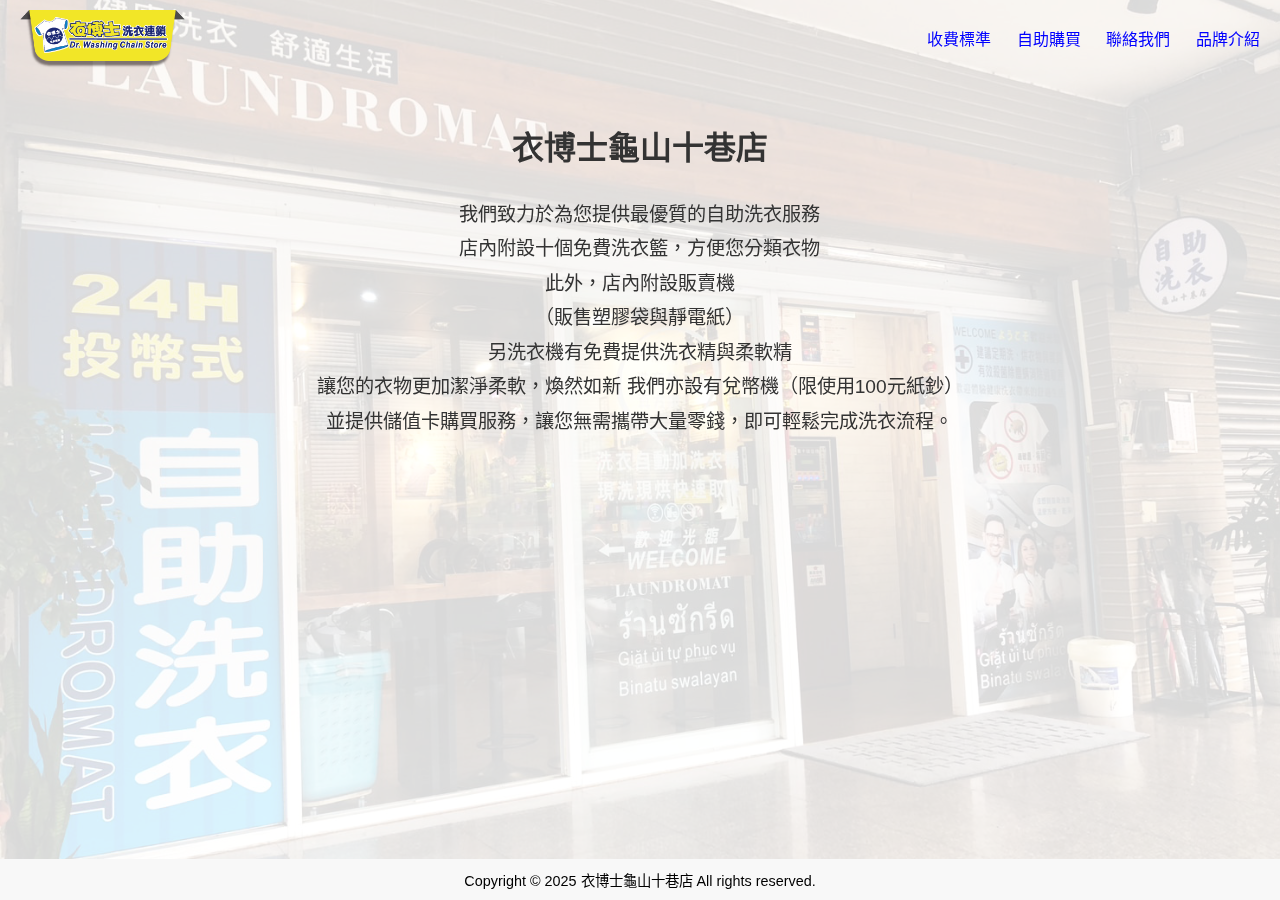
<file: index.html>
<!DOCTYPE html>
<html lang="zh-TW">
<head>
    <meta charset="UTF-8">
    <meta name="viewport" content="width=device-width, initial-scale=1.0">
    <title>衣博士龜山十巷店</title>
    <link rel="stylesheet" href="index_style.css">
</head>
<body> 
    <header>
        <h1><a href="index.html">
          <img src="logo_01.png" alt="衣博士龜山十巷店" class="logo">
        </a></h1>
      
        <button class="menu-toggle" onclick="toggleMenu()">☰</button>
      
        <nav id="nav-menu">
          <ul>
            <li><a href="fees.html">收費標準</a></li>
            <li><a href="VM.html">自助購買</a></li>
            <li><a href="call_me.html">聯絡我們</a></li>
            <li><a href="https://www.184.com.tw/">品牌介紹</a></li>
          </ul>
        </nav>
      </header>

    <main>
        <h2 id="title">
            <span>衣</span><span>博</span><span>士</span><span>龜</span><span>山</span><span>十</span><span>巷</span><span>店</span>
          </h2>
          
        <p>
            我們致力於為您提供最優質的自助洗衣服務<br>
            店內附設十個免費洗衣籃，方便您分類衣物<br>
            此外，店內附設販賣機<br>（販售塑膠袋與靜電紙）<br>
            另洗衣機有免費提供洗衣精與柔軟精<br>
            讓您的衣物更加潔淨柔軟，煥然如新
            我們亦設有兌幣機（限使用100元紙鈔）<br>
            並提供儲值卡購買服務，讓您無需攜帶大量零錢，即可輕鬆完成洗衣流程。
        </p>
    </main>

    <footer>
    <p>Copyright © 2025 衣博士龜山十巷店 All rights reserved.</p>
    </footer>
    <script>
        function toggleMenu() {
            const nav = document.getElementById('nav-menu');
            const btn = document.querySelector('.menu-toggle');
            const body = document.body;
    
            nav.classList.toggle('active');
            body.classList.toggle('active');
    
            // 切換 ☰ <-> ✖
            if (nav.classList.contains('active')) {
                btn.textContent = "✖";
            } else {
                btn.textContent = "☰";
            }
        }
    </script>
    <script>
        function getRandomColor() {
            const letters = '0123456789ABCDEF';
            let color = '#';
            for (let i = 0; i < 6; i++) {
                color += letters[Math.floor(Math.random() * 16)];
            }
            return color;
        }
    
        function changeEachCharColor() {
            const spans = document.querySelectorAll('#title span');
            spans.forEach(span => {
                span.style.color = getRandomColor();
            });
        }
    
        setInterval(changeEachCharColor, 1000);
    </script>
</body>
</html>
</file>
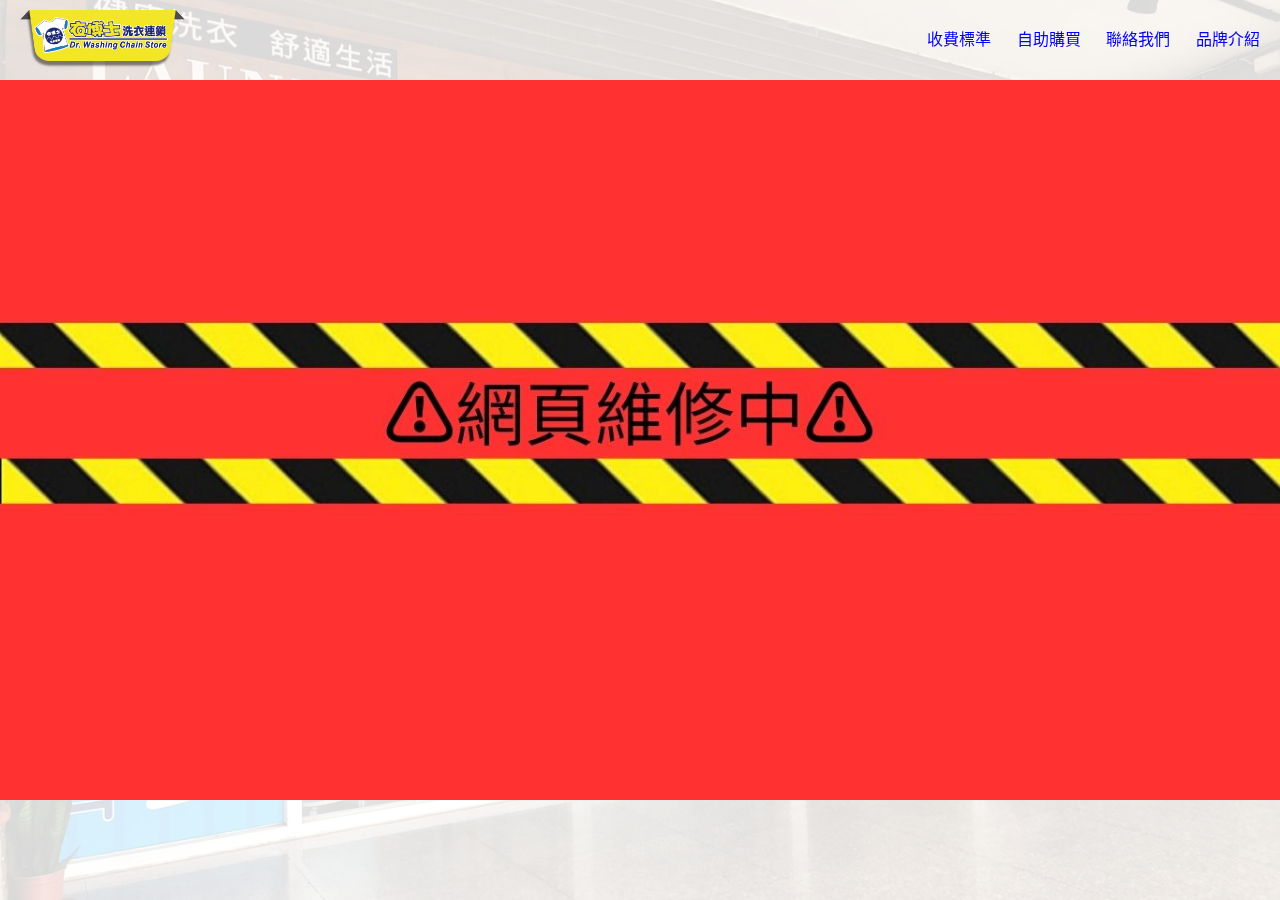
<file: call_me.html>
<!DOCTYPE html>
<html lang="zh-TW">
<head>
    <meta charset="UTF-8">
    <meta name="viewport" content="width=device-width, initial-scale=1.0">
    <title>衣博士龜山十巷店</title>
    <link rel="stylesheet" href="index_style.css">
</head>
<body> 
    <header>
        <h1><a href="index.html">
          <img src="logo_01.png" alt="衣博士龜山十巷店" class="logo">
        </a></h1>
      
        <button class="menu-toggle" onclick="toggleMenu()">☰</button>
      
        <nav id="nav-menu">
          <ul>
            <li><a href="fees.html">收費標準</a></li>
            <li><a href="VM.html">自助購買</a></li>
            <li><a href="call_me.html">聯絡我們</a></li>
            <li><a href="https://www.184.com.tw/">品牌介紹</a></li>
          </ul>
        </nav>
      </header>
      <h2>
        <img src="error.jpg" alt="網頁維修中">
      </h2>
</file>
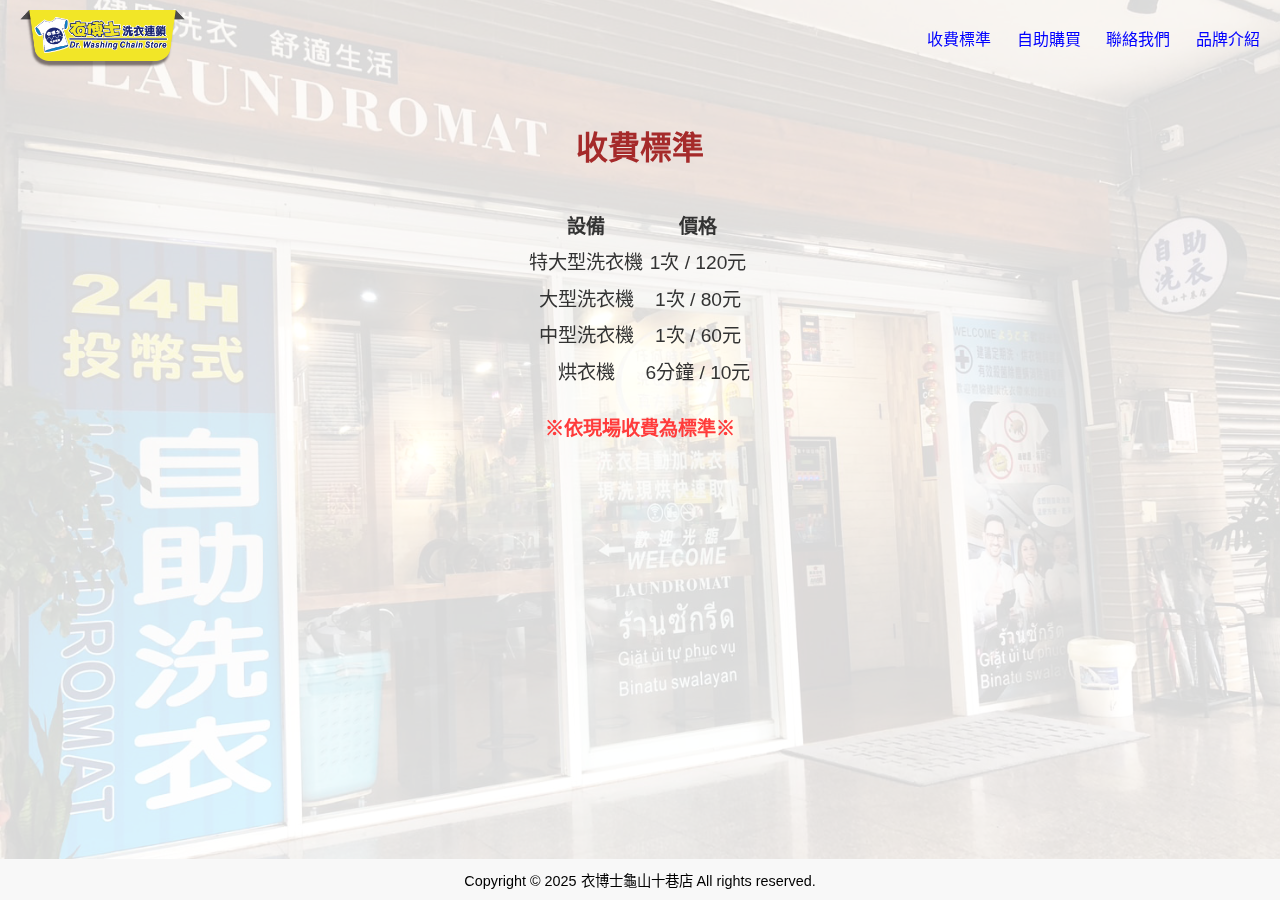
<file: fees.html>
<!DOCTYPE html>
<html lang="zh-TW">
<head>
    <meta charset="UTF-8">
    <meta name="viewport" content="width=device-width, initial-scale=1.0">
    <title>收費標準 - 衣博士龜山十巷店</title>
    <link rel="stylesheet" href="vm_style.css">
</head>
<body> 
    <header>
        <h1><a href="index.html">
            <img src="logo_01.png" alt="衣博士龜山十巷店" class="logo">
        </a></h1>

        <button class="menu-toggle" onclick="toggleMenu()">☰</button>

        <nav id="nav-menu">
            <ul>
                <li><a href="fees.html">收費標準</a></li>
                <li><a href="VM.html">自助購買</a></li>
                <li><a href="call_me.html">聯絡我們</a></li>
                <li><a href="https://www.184.com.tw/">品牌介紹</a></li>
            </ul>
        </nav>
    </header>

    <main>
        <h2>收費標準</h2>
        <table>
            <thead>
                <tr>
                    <th>設備</th>
                    <th>價格</th>
                </tr>
            </thead>
            <tbody>
                <tr>
                    <td>特大型洗衣機</td>
                    <td>1次 / 120元</td>
                </tr>
                <tr>
                    <td>大型洗衣機</td>
                    <td>1次 / 80元</td>
                </tr>
                <tr>
                    <td>中型洗衣機</td>
                    <td>1次 / 60元</td>
                </tr>
                <tr>
                    <td>烘衣機</td>
                    <td>6分鐘 / 10元</td>
                </tr>
            </tbody>
        </table>
        <p class="note">※依現場收費為標準※</p>
    </main>

    <footer>
        <p>Copyright © 2025 衣博士龜山十巷店 All rights reserved.</p>
    </footer>

    <script>
        function toggleMenu() {
            const nav = document.getElementById('nav-menu');
            const btn = document.querySelector('.menu-toggle');
            const body = document.body;
    
            nav.classList.toggle('active');
            body.classList.toggle('active');
    
            btn.textContent = nav.classList.contains('active') ? "✖" : "☰";
        }
    </script>
</body>
</html>
</file>
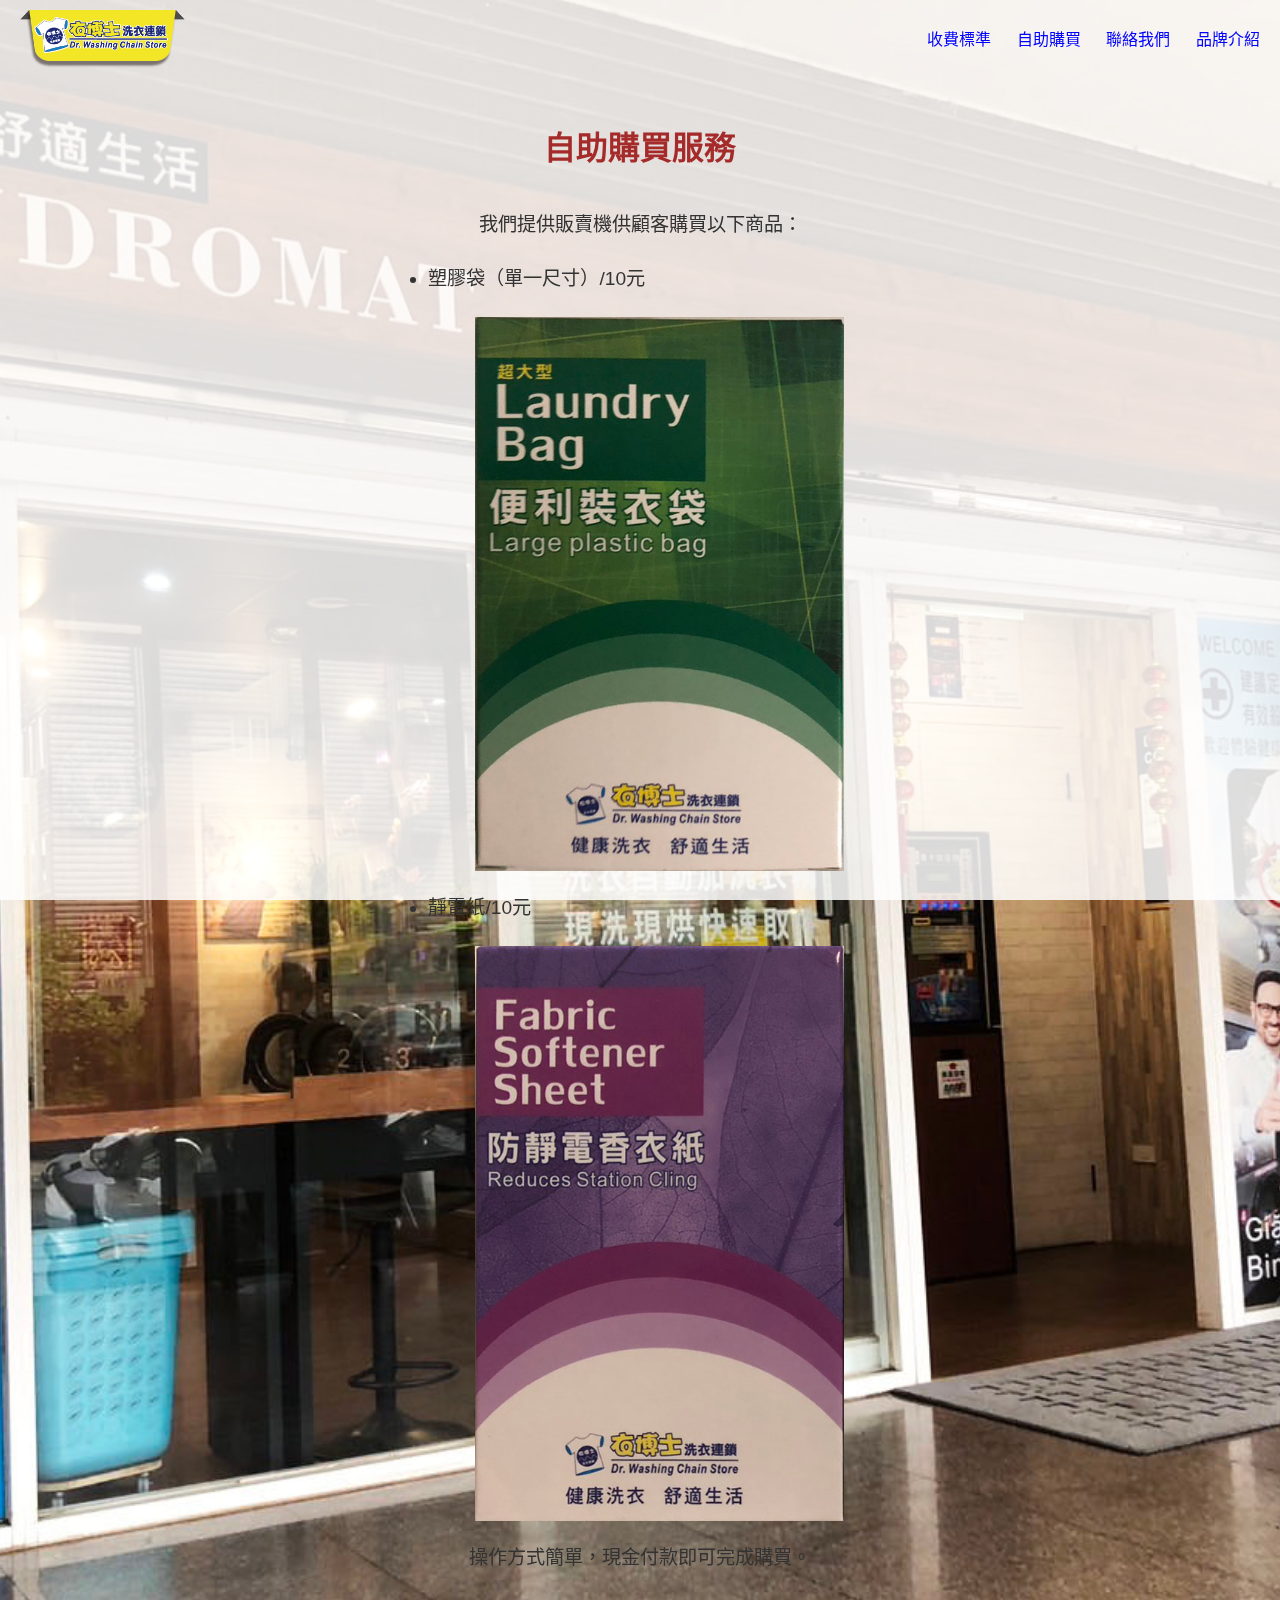
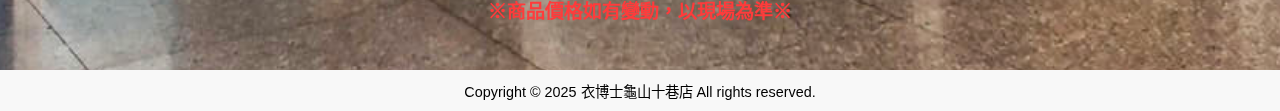
<file: VM.html>
<!DOCTYPE html>
<html lang="zh-TW">
<head>
  <meta charset="UTF-8" />
  <meta name="viewport" content="width=device-width, initial-scale=1.0"/>
  <title>自助購買</title>
  <link rel="stylesheet" href="vm_style.css" />
</head>
<body>
  <header>
    <h1>
      <a href="index.html">
        <img src="logo_01.png" alt="衣博士龜山十巷店" class="logo" />
      </a>
    </h1>
    <button class="menu-toggle" onclick="toggleMenu()">☰</button>
    <nav id="nav-menu">
      <ul>
        <li><a href="fees.html">收費標準</a></li>
        <li><a href="VM.html">自助購買</a></li>
        <li><a href="call_me.html">聯絡我們</a></li>
        <li><a href="https://www.184.com.tw/">品牌介紹</a></li>
      </ul>
    </nav>
  </header>

  <main>
    <h2>自助購買服務</h2>
    <p>我們提供販賣機供顧客購買以下商品：</p>
        <ul>
            <li>塑膠袋（單一尺寸）/10元</li>
            <img src="洗衣袋外盒 拷貝.jpg" alt="塑膠袋示意圖" />
            <li>靜電紙/10元</li>
            <img src="靜電紙外盒.jpg" alt="靜電紙示意圖" />
          </ul>
          
    <p>操作方式簡單，現金付款即可完成購買。</p>
    <p class="note">※商品價格如有變動，以現場為準※</p>
  </main>

  <footer>
    <p>Copyright © 2025 衣博士龜山十巷店 All rights reserved.</p>
  </footer>

  <script>
    function toggleMenu() {
      const nav = document.getElementById('nav-menu');
      const btn = document.querySelector('.menu-toggle');
      const body = document.body;

      nav.classList.toggle('active');
      body.classList.toggle('active');

      btn.textContent = nav.classList.contains('active') ? "✖" : "☰";
    }
  </script>
</body>
</html>
</file>
<file: index_style.css>
/* 全站基本設定 */
* {
    padding: 0;
    margin: 0;
    box-sizing: border-box;
    max-width: 100%;
}

body {
    font-family: Arial, sans-serif;
    display: flex;
    flex-direction: column;
    min-height: 100vh;
    background-image: url("店門1.jpg");
    background-size: cover;
    background-position: center;
    background-repeat: no-repeat;
    position: relative;
    overflow-x: hidden;
    max-width: 100vw;
}

/* 背景遮罩 */
body::before {
    content: '';
    position: fixed;
    top: 0;
    left: 0;
    width: 100%;
    height: 100%;
    background-color: rgba(255, 255, 255, 0.85);
    z-index: -1;
}

/* header 區域 */
header {
    display: flex;
    justify-content: space-between;
    align-items: center;
    padding: 10px 20px;
    flex-wrap: wrap;
    position: relative;
    z-index: 10;
}

h1 {
    margin: 0;
}

.logo {
    height: 60px; /* 放大 logo，且不影響其他排版 */
    display: block;
}

/* 漢堡選單按鈕 */
.menu-toggle {
    display: none;
    font-size: 2rem;
    background: none;
    border: none;
    cursor: pointer;
}

/* 導覽選單 */
nav ul {
    list-style: none;
    display: flex;
    gap: 2vw;
}

nav li {
    line-height: 60px;
}

nav a {
    color: blue;
    text-decoration: none;
}

nav a:hover {
    text-decoration: underline;
}

/* 主內容 */
main {
    max-width: 800px;
    margin: 0 auto;
    flex: 1;
    padding: 40px 20px;
    font-size: 1.2rem;
    line-height: 1.8;
    color: #333;
    text-align: center;
}

main h2 {
    font-size: 2rem;
    margin-bottom: 20px;
    text-align: center;
}
#title span {
    transition: color 0.5s ease;
    font-weight: bold;
}

main img,
.responsive-img {
    max-width: 100%;
    height: auto;
    margin-top: 20px;
    display: block;
}

/* footer 區域 */
footer {
    text-align: center;
    padding: 10px;
    background-color: #f8f8f8;
    font-size: 0.9rem;
}

/* 響應式設計 */
@media (max-width: 872px) {
    header {
        flex-direction: column;
        align-items: flex-start;
    }

    .logo {
        width: auto;
        height: 70px;
        margin: 0 auto;
    }

    h1 {
        width: 100%;
        text-align: center;
        margin-bottom: 10px;
    }

    .menu-toggle {
        display: block;
        position: absolute;
        top: 10px;
        right: 20px;
    }

    nav ul {
        flex-direction: column;
        position: absolute;
        top: 60px;
        right: -250px;
        width: 200px;
        background-color: white;
        padding: 1rem;
        border-radius: 8px;
        box-shadow: 0 0 10px rgba(0, 0, 0, 0.1);
        opacity: 0;
        visibility: hidden;
        transition: right 0.3s ease, opacity 0.3s ease;
        z-index: 100;
        text-align: right;
    }

    nav.active ul {
        right: 10px;
        opacity: 1;
        visibility: visible;
    }

    nav li {
        margin: 10px 0;
    }

    body.active {
        overflow: hidden;
    }

    html,
    body {
        overflow-x: hidden;
    }
}
</file>
<file: vm_style.css>
@import url('index_style.css'); /* 沿用首頁基本設定 */

main {
    max-width: 800px;
    margin: 0 auto;
    flex: 1;
    padding: 40px 20px;
    font-size: 1.2rem;
    line-height: 1.8;
    color: #333;
    text-align: center;
  }
  
  main img {
    display: block;
    margin: 20px auto;
    max-width: 80%;
    height: auto;
  }

main h2 {
  font-size: 2rem;
  color: brown;
  margin-bottom: 20px;
  display: inline-block;
  padding-bottom: 10px;
}

main ul {
  list-style: disc;
  text-align: left;
  margin: 20px auto;
  padding-left: 2em;
  max-width: 500px;
}

main li {
  margin-bottom: 10px;
}

.note {
    color: #ff3b3b;      /* 亮紅色 */
    font-weight: bold;   /* 粗體 */
    text-align: center;  /* 置中 */
    margin-top: 20px;
  }  

footer {
  text-align: center;
  padding: 10px;
  background-color: #f8f8f8;
  font-size: 0.9rem;
}

.responsive-img {
    max-width: 50%;
    height: auto;
    margin-top: 10px;
    border-radius: 8px;
    box-shadow: 0 0 10px rgba(0,0,0,0.1);
  }
</file>
